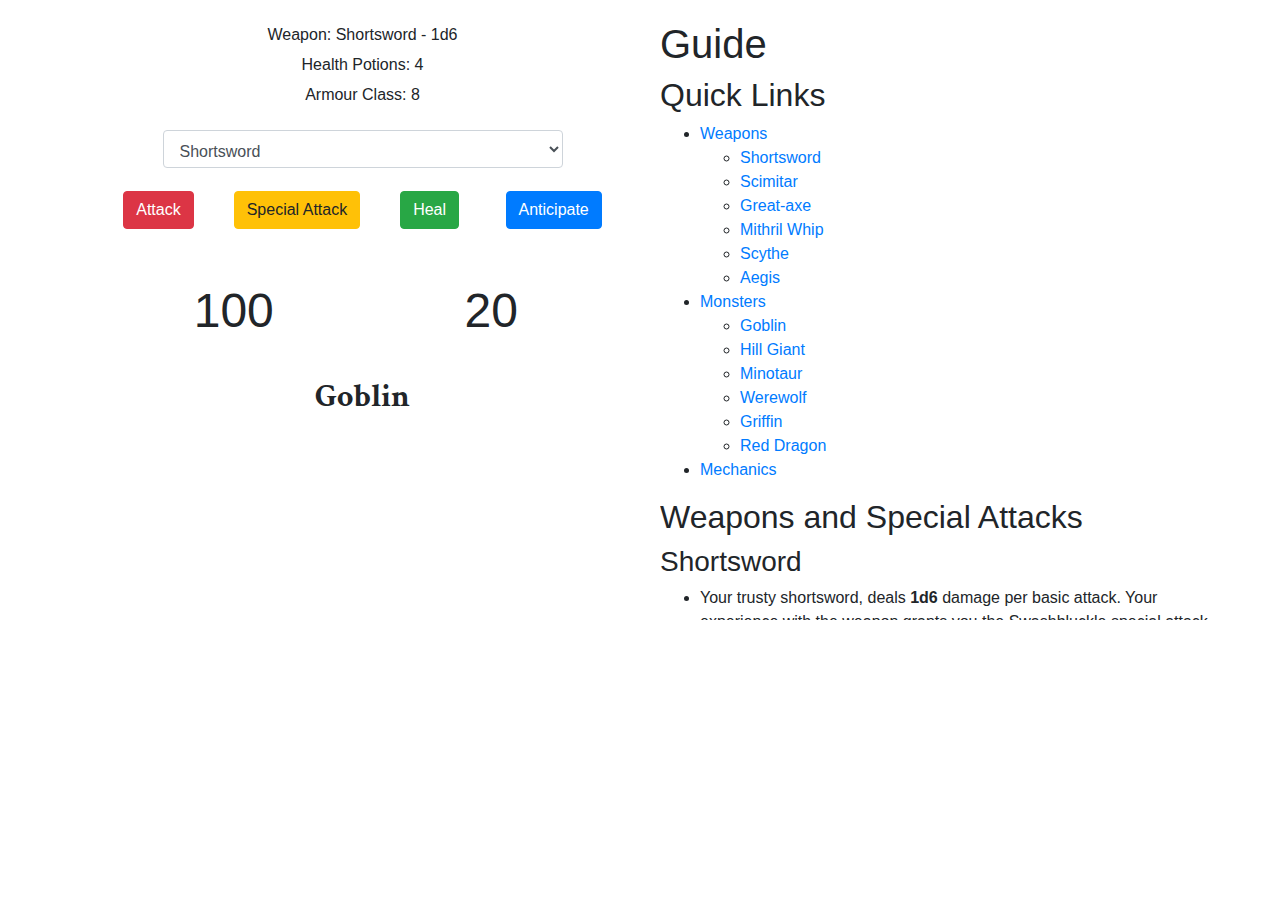
<file: index.html>
<!DOCTYPE html>
<html lang="en">

<head>
    <meta charset="UTF-8">
    <meta name="viewport" content="width=device-width, initial-scale=1.0">
    <meta http-equiv="X-UA-Compatible" content="ie=edge">
    <title>D20</title>
    <script src="https://code.jquery.com/jquery-3.2.1.slim.min.js" integrity="sha384-KJ3o2DKtIkvYIK3UENzmM7KCkRr/rE9/Qpg6aAZGJwFDMVNA/GpGFF93hXpG5KkN" crossorigin="anonymous"></script>
    <link href="https://maxcdn.bootstrapcdn.com/bootstrap/4.0.0/css/bootstrap.min.css" rel="stylesheet" integrity="sha384-Gn5384xqQ1aoWXA+058RXPxPg6fy4IWvTNh0E263XmFcJlSAwiGgFAW/dAiS6JXm"
        crossorigin="anonymous">
    <link href="https://fonts.googleapis.com/css?family=Crimson+Text:400,700|Roboto+Mono" rel="stylesheet">
    <link rel="stylesheet" href="style.css">
    <script src="tippy.all.min.js"></script>
    <script src="d202.js"></script>
</head>

<body class="container">
    <div class="box">
    <main>
        <div class="player-container">
            <div class="item" id="player-weapon">Weapon: Shortsword - 1d6</div>
            <div class="item" id="player-potion">Health Potions: 4</div>
            <div class="item" id="player-armour">Armour Class: 8</div>
        </div>
        <div class="player-select">
        <select class="form-control" onchange="weaponSwitch();"id="weapon-select">
            <option value="Shortsword">Shortsword</option>
        </select>
    </div>

        <div class="button-container">
            <div class="item">
                <button type="button" class="btn btn-danger attack" id="attack" onclick="handler('attack');" title="">Attack</object></button>
            </div>
            <div class="item">
                <button type="button" class="btn btn-warning special" id="special" onclick="handler('special');" title="">Special Attack</button>
            </div>
            <div class="item">
                <button type="button" class="btn btn-success heal" id="heal" onclick="handler('heal');" title="">Heal</button>
            </div>
            <div class="item">
                <button type="button" class="btn btn-primary block" id="block" onclick="handler('block');" title="">Anticipate</button>
            </div>
        </div>

        <div class="combat-container">
            <div class="item combat" id="player-health">100</div>
            <div class="item combat" id="monster-health">20</div>
        </div>

        <div class="monster-container">
            <div class="item" id="monster-name" id="monster-name" title="">Goblin</div>
        </div>

        <div class="log-container">
            <div class="log" id="log"></div>
        </div>

        <table class="table-log" id="table-log">
        </table>
    </main>
</div>
<div class="box">
    <iframe class="frame" id="frame" src="guide.html" frameborder="0"></iframe>
</div>
</body>

</html>
</file>
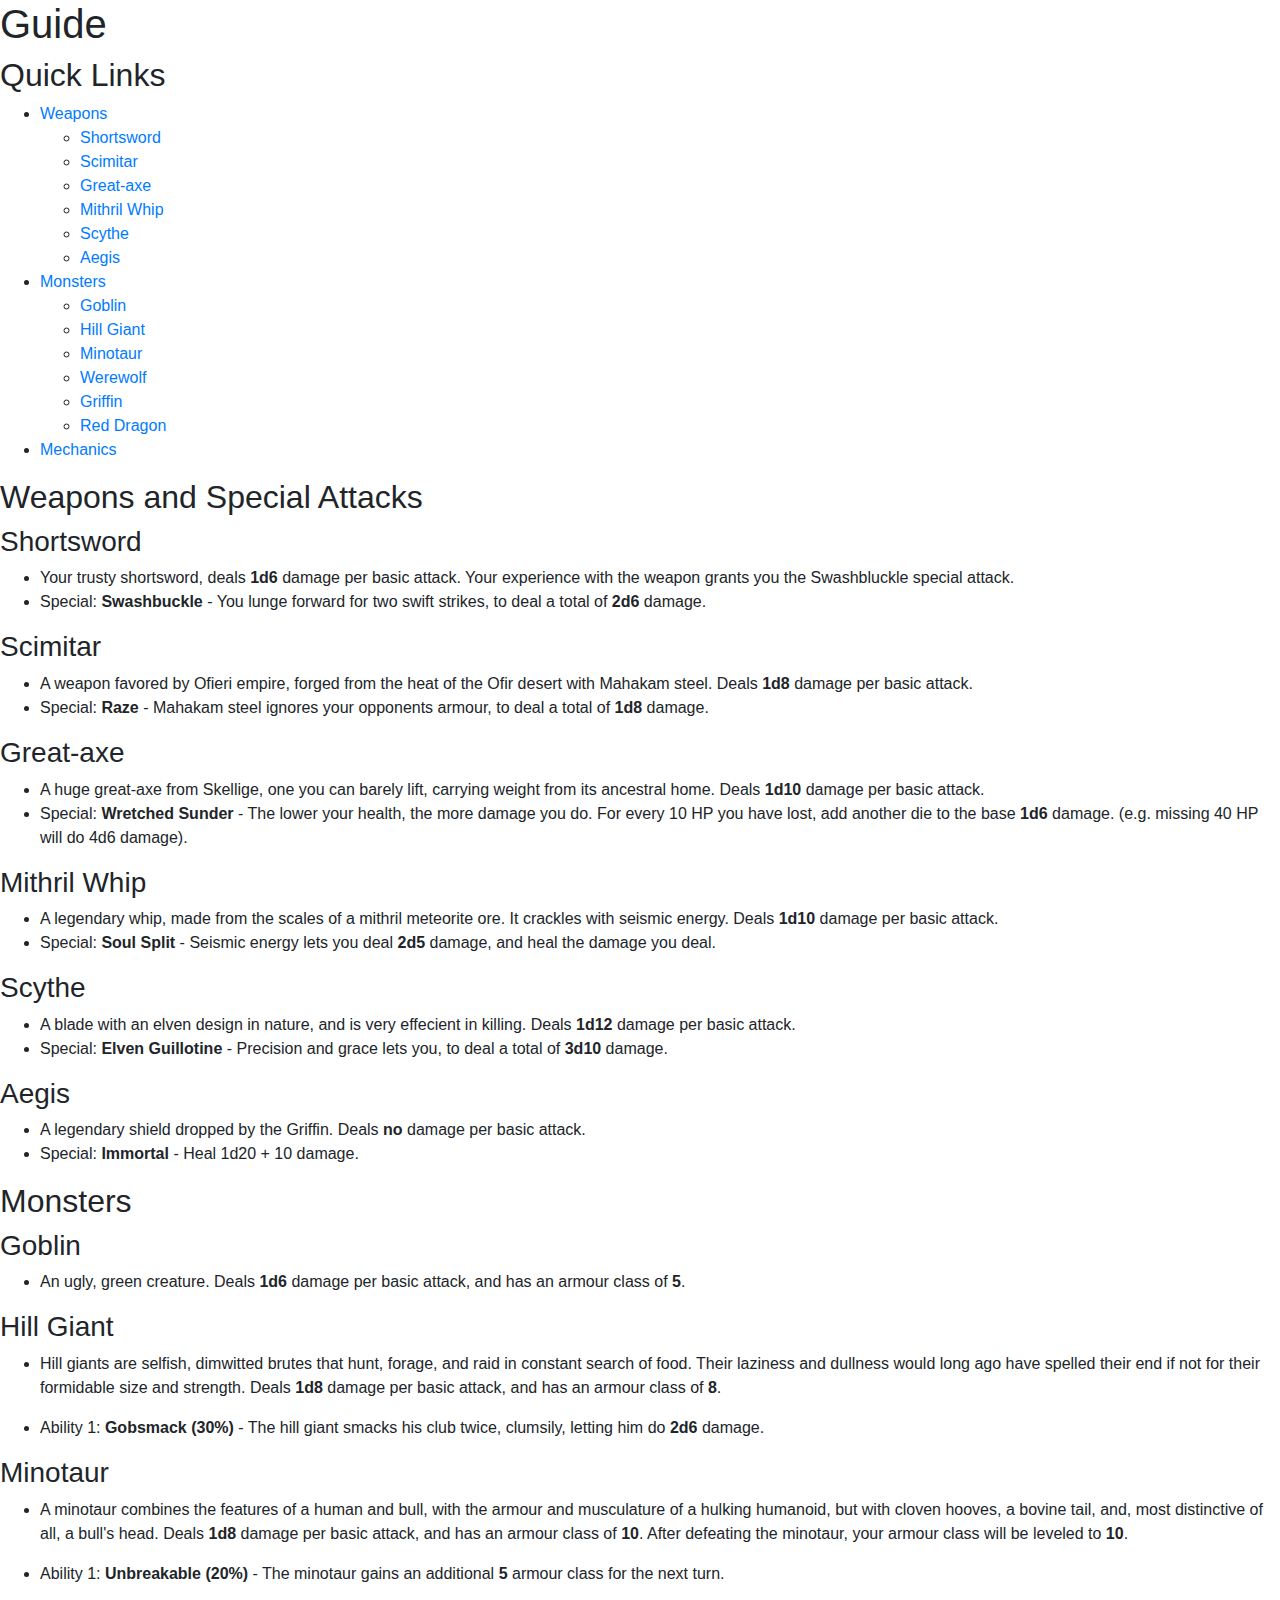
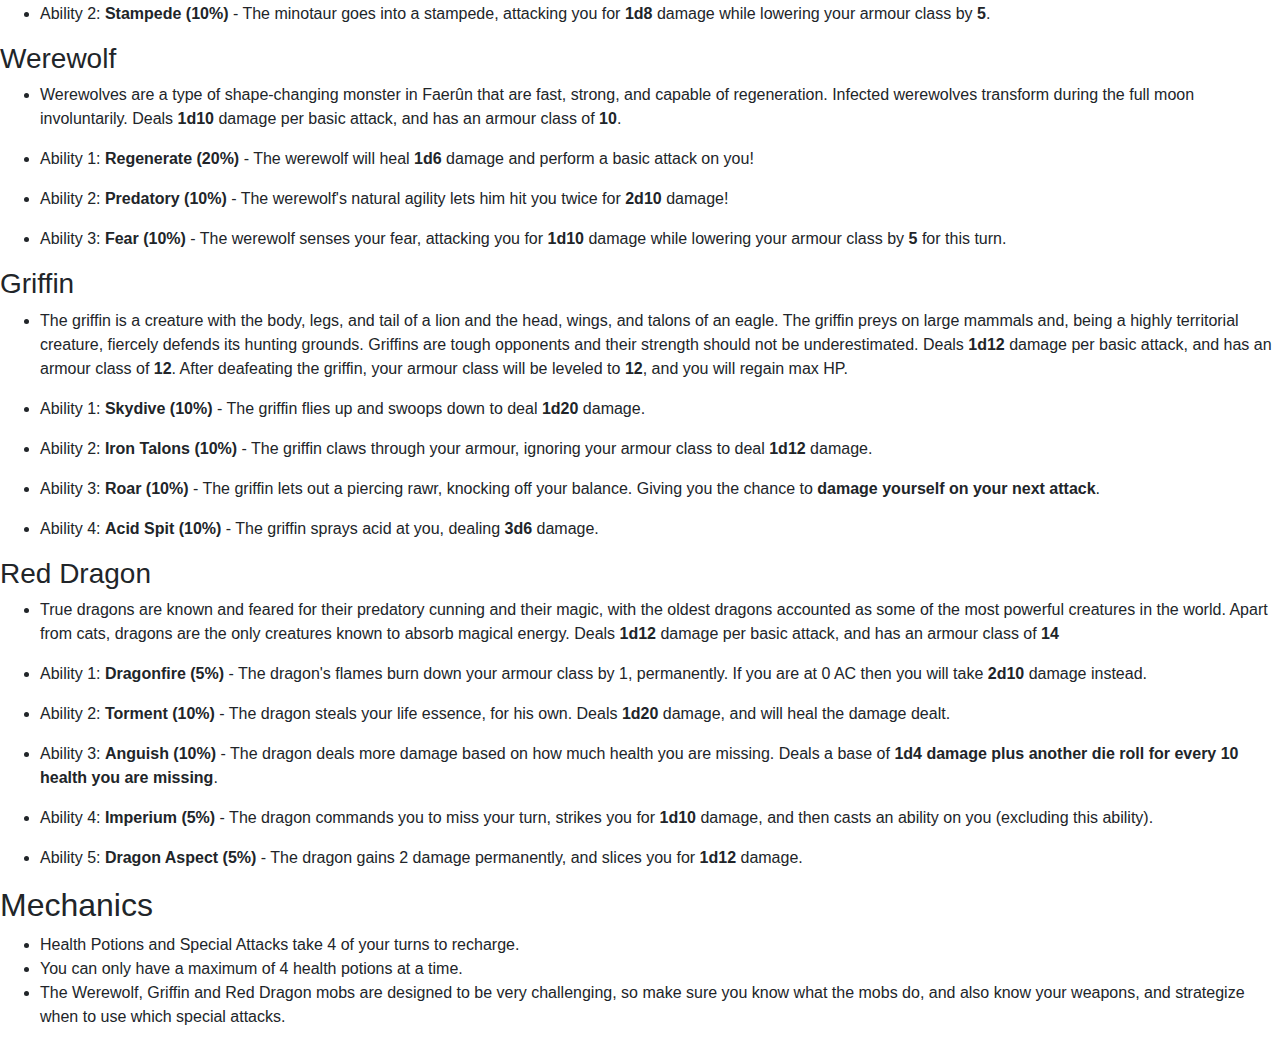
<file: guide.html>
<!DOCTYPE html>
<html lang="en">

<head>
        <meta charset="UTF-8">
        <meta name="viewport" content="width=device-width, initial-scale=1.0">
        <meta http-equiv="X-UA-Compatible" content="ie=edge">
        <title>Guide</title>
        <link href="https://maxcdn.bootstrapcdn.com/bootstrap/4.0.0/css/bootstrap.min.css" rel="stylesheet" integrity="sha384-Gn5384xqQ1aoWXA+058RXPxPg6fy4IWvTNh0E263XmFcJlSAwiGgFAW/dAiS6JXm"
                crossorigin="anonymous">
</head>

<body>
                <h1 id="guide">Guide</h1>

                <h2 id="quicklinks">Quick Links</h2>
                
                <ul>
                <li><a href="#weapons-and-special-attacks">Weapons</a>
                
                
                <ul>
                <li><a href="#shortsword">Shortsword</a></li>
                
                <li><a href="#scimitar">Scimitar</a></li>
                
                <li><a href="#great-axe">Great-axe</a></li>
                
                <li><a href="#mithril-whip">Mithril Whip</a></li>
                
                <li><a href="#scythe">Scythe</a></li>
                
                <li><a href="#aegis">Aegis</a></li></ul>
                </li>
                
                <li><a href="#monsters">Monsters</a>
                
                
                <ul>
                <li><a href="#goblin">Goblin</a></li>
                
                <li><a href="#hill-giant">Hill Giant</a></li>
                
                <li><a href="#minotaur">Minotaur</a></li>
                
                <li><a href="#werewolf">Werewolf</a></li>
                
                <li><a href="#griffin">Griffin</a></li>
                
                <li><a href="#red-dragon">Red Dragon</a></li></ul>
                </li>
                
                <li><a href="#mechanics">Mechanics</a></li>
                </ul>
                
                <h2 id="weaponsandspecialattacks">Weapons and Special Attacks</h2>
                
                <h3 id="shortsword">Shortsword</h3>
                
                <ul>
                <li>Your trusty shortsword, deals <strong>1d6</strong> damage per basic attack. Your experience with the weapon grants you the Swashbluckle special attack.</li>
                
                <li>Special: <strong>Swashbuckle</strong> - You lunge forward for two swift strikes, to deal a total of <strong>2d6</strong> damage.</li>
                </ul>
                
                <h3 id="scimitar">Scimitar</h3>
                
                <ul>
                <li>A weapon favored by Ofieri empire, forged from the heat of the Ofir desert with Mahakam steel. Deals <strong>1d8</strong> damage per basic attack.</li>
                
                <li>Special: <strong>Raze</strong> - Mahakam steel ignores your opponents armour, to deal a total of <strong>1d8</strong> damage.</li>
                </ul>
                
                <h3 id="great-axe">Great-axe</h3>
                
                <ul>
                <li>A huge great-axe from Skellige, one you can barely lift, carrying weight from its ancestral home. Deals <strong>1d10</strong> damage per basic attack.</li>
                
                <li>Special: <strong>Wretched Sunder</strong> - The lower your health, the more damage you do. For every 10 HP you have lost, add another die to the base <strong>1d6</strong> damage. (e.g. missing 40 HP will do 4d6 damage).</li>
                </ul>
                
                <h3 id="mithril-whip">Mithril Whip</h3>
                
                <ul>
                <li>A legendary whip, made from the scales of a mithril meteorite ore. It crackles with seismic energy. Deals <strong>1d10</strong> damage per basic attack.</li>
                
                <li>Special: <strong>Soul Split</strong> - Seismic energy lets you deal <strong>2d5</strong> damage, and heal the damage you deal.</li>
                </ul>
                
                <h3 id="scythe">Scythe</h3>
                
                <ul>
                <li>A blade with an elven design in nature, and is very effecient in killing. Deals <strong>1d12</strong> damage per basic attack.</li>
                
                <li>Special: <strong>Elven Guillotine</strong> - Precision and grace lets you, to deal a total of <strong>3d10</strong> damage.</li>
                </ul>
                
                <h3 id="aegis">Aegis</h3>
                
                <ul>
                <li>A legendary shield dropped by the Griffin. Deals <strong>no</strong> damage per basic attack.</li>
                
                <li>Special: <strong>Immortal</strong> - Heal 1d20 + 10 damage.</li>
                </ul>
                
                <h2 id="monsters">Monsters</h2>
                
                <h3 id="goblin">Goblin</h3>
                
                <ul>
                <li>An ugly, green creature. Deals <strong>1d6</strong> damage per basic attack, and has an armour class of <strong>5</strong>. </li>
                </ul>
                
                <h3 id="hill-giant">Hill Giant</h3>
                
                <ul>
                <li><p>Hill giants are selfish, dimwitted brutes that hunt, forage, and raid in constant search of food. Their laziness and dullness would long ago have spelled their end if not for their formidable size and strength. Deals <strong>1d8</strong> damage per basic attack, and has an armour class of <strong>8</strong>. </p></li>
                
                <li><p>Ability 1: <strong>Gobsmack (30%)</strong> - The hill giant smacks his club twice, clumsily, letting him do <strong>2d6</strong> damage.</p></li>
                </ul>
                
                <h3 id="minotaur">Minotaur</h3>
                
                <ul>
                <li><p>A minotaur combines the features of a human and bull, with the armour and musculature of a hulking humanoid, but with cloven hooves, a bovine tail, and, most distinctive of all, a bull's head. Deals <strong>1d8</strong> damage per basic attack, and has an armour class of <strong>10</strong>. After defeating the minotaur, your armour class will be leveled to <strong>10</strong>.</p></li>
                
                <li><p>Ability 1: <strong>Unbreakable (20%)</strong> - The minotaur gains an additional <strong>5</strong> armour class for the next turn.</p></li>
                
                <li><p>Ability 2: <strong>Stampede (10%)</strong> - The minotaur goes into a stampede, attacking you for <strong>1d8</strong> damage while lowering your armour class by <strong>5</strong>.</p></li>
                </ul>
                
                <h3 id="werewolf">Werewolf</h3>
                
                <ul>
                <li><p>Werewolves are a type of shape-changing monster in Faerûn that are fast, strong, and capable of regeneration. Infected werewolves transform during the full moon involuntarily. Deals <strong>1d10</strong> damage per basic attack, and has an armour class of <strong>10</strong>.</p></li>
                
                <li><p>Ability 1: <strong>Regenerate (20%)</strong> - The werewolf will heal <strong>1d6</strong> damage and perform a basic attack on you!</p></li>
                
                <li><p>Ability 2: <strong>Predatory (10%)</strong> - The werewolf's natural agility lets him hit you twice for <strong>2d10</strong> damage!</p></li>
                
                <li><p>Ability 3: <strong>Fear (10%)</strong> - The werewolf senses your fear, attacking you for <strong>1d10</strong> damage while lowering your armour class by <strong>5</strong> for this turn.</p></li>
                </ul>
                
                <h3 id="griffin">Griffin</h3>
                
                <ul>
                <li><p>The griffin is a creature with the body, legs, and tail of a lion and the head, wings, and talons of an eagle. The griffin preys on large mammals and, being a highly territorial creature, fiercely defends its hunting grounds. Griffins are tough opponents and their strength should not be underestimated. Deals <strong>1d12</strong> damage per basic attack, and has an armour class of <strong>12</strong>. After deafeating the griffin, your armour class will be leveled to <strong>12</strong>, and you will regain max HP.</p></li>
                
                <li><p>Ability 1: <strong>Skydive (10%)</strong> - The griffin flies up and swoops down to deal <strong>1d20</strong> damage.</p></li>
                
                <li><p>Ability 2: <strong>Iron Talons (10%)</strong> - The griffin claws through your armour, ignoring your armour class to deal <strong>1d12</strong> damage.</p></li>
                
                <li><p>Ability 3: <strong>Roar (10%)</strong> - The griffin lets out a piercing rawr, knocking off your balance. Giving you the chance to <strong>damage yourself on your next attack</strong>.</p></li>
                
                <li><p>Ability 4: <strong>Acid Spit (10%)</strong> - The griffin sprays acid at you, dealing <strong>3d6</strong> damage.</p></li>
                </ul>
                
                <h3 id="red-dragon">Red Dragon</h3>
                
                <ul>
                <li><p>True dragons are known and feared for their predatory cunning and their magic, with the oldest dragons accounted as some of the most powerful creatures in the world. Apart from cats, dragons are the only creatures known to absorb magical energy. Deals <strong>1d12</strong> damage per basic attack, and has an armour class of <strong>14</strong></p></li>
                
                <li><p>Ability 1: <strong>Dragonfire (5%)</strong> - The dragon's flames burn down your armour class by 1, permanently. If you are at 0 AC then you will take <strong>2d10</strong> damage instead.</p></li>
                
                <li><p>Ability 2: <strong>Torment (10%)</strong> - The dragon steals your life essence, for his own. Deals <strong>1d20</strong> damage, and will heal the damage dealt.</p></li>
                
                <li><p>Ability 3: <strong>Anguish (10%)</strong> - The dragon deals more damage based on how much health you are missing. Deals a base of <strong>1d4 damage plus another die roll for every 10 health you are missing</strong>.</p></li>
                
                <li><p>Ability 4: <strong>Imperium (5%)</strong> - The dragon commands you to miss your turn, strikes you for <strong>1d10</strong> damage, and then casts an ability on you (excluding this ability).</p></li>
                
                <li><p>Ability 5: <strong>Dragon Aspect (5%)</strong> - The dragon gains 2 damage permanently, and slices you for <strong>1d12</strong> damage.</p></li>
                </ul>
                
                <h2 id="mechanics">Mechanics</h2>
                
                <ul>
                <li>Health Potions and Special Attacks take 4 of your turns to recharge. </li>
                
                <li>You can only have a maximum of 4 health potions at a time.</li>
                
                <li>The Werewolf, Griffin and Red Dragon mobs are designed to be very challenging, so make sure you know what the mobs do, and also know your weapons, and strategize when to use which special attacks.</li>
                </ul>
</body>

</html>
</file>
<file: style.css>
.container {
    display: grid;
    grid-template-columns: 1fr 1fr;
}

.frame {
    width: 100%;
    height: 600px;
    margin: 20px;
}

.button-container {
    justify-content: center;
    padding: 20px;
    display: grid;
    grid-gap: 10px;
    grid-template-columns: repeat(4, minmax(auto, 150px));
    align-items: center;
    
}

.log-container {
    text-align: center;
}

.combat-container {
    display: grid;
    padding: 20px;
    grid-template-columns: 1fr 1fr;
}

.player-container {
    padding: 20px;
    
}

.monster-container {
    font-family: 'Crimson Text', serif;
    font-weight: 700;
    font-size: 2em;
}

.item {
    display: flex;
    align-items: center;
    justify-content: center;
    padding: 3px;
}

.combat {
    font-size: 3em;
}

.log {
    margin: auto;
    padding: 20px;
    width: 75%;
    text-align: center;
}

.table-log {
    margin: auto;
    padding: 20px;
    width: 100%;
    text-align: center;
    font-family: 'Roboto Mono', monospace;
}

/** Material Colour 300 **/

.special-log {
    background: #FFF176;
}

.cooldown-log {
    background: #E0E0E0;
}

.heal-log {
    background: #81C784;
}

.reward-log {
    background: #4FC3F7
}

.dead {
    background: #e57373;
    font-weight: 700;
}

#weapon-select {
    margin: auto;
    max-width: 400px;
    padding-top: 10px;
}

@media (max-width: 700px) {
    .container {
        grid-template-columns: 1fr;
    }
}
</file>
